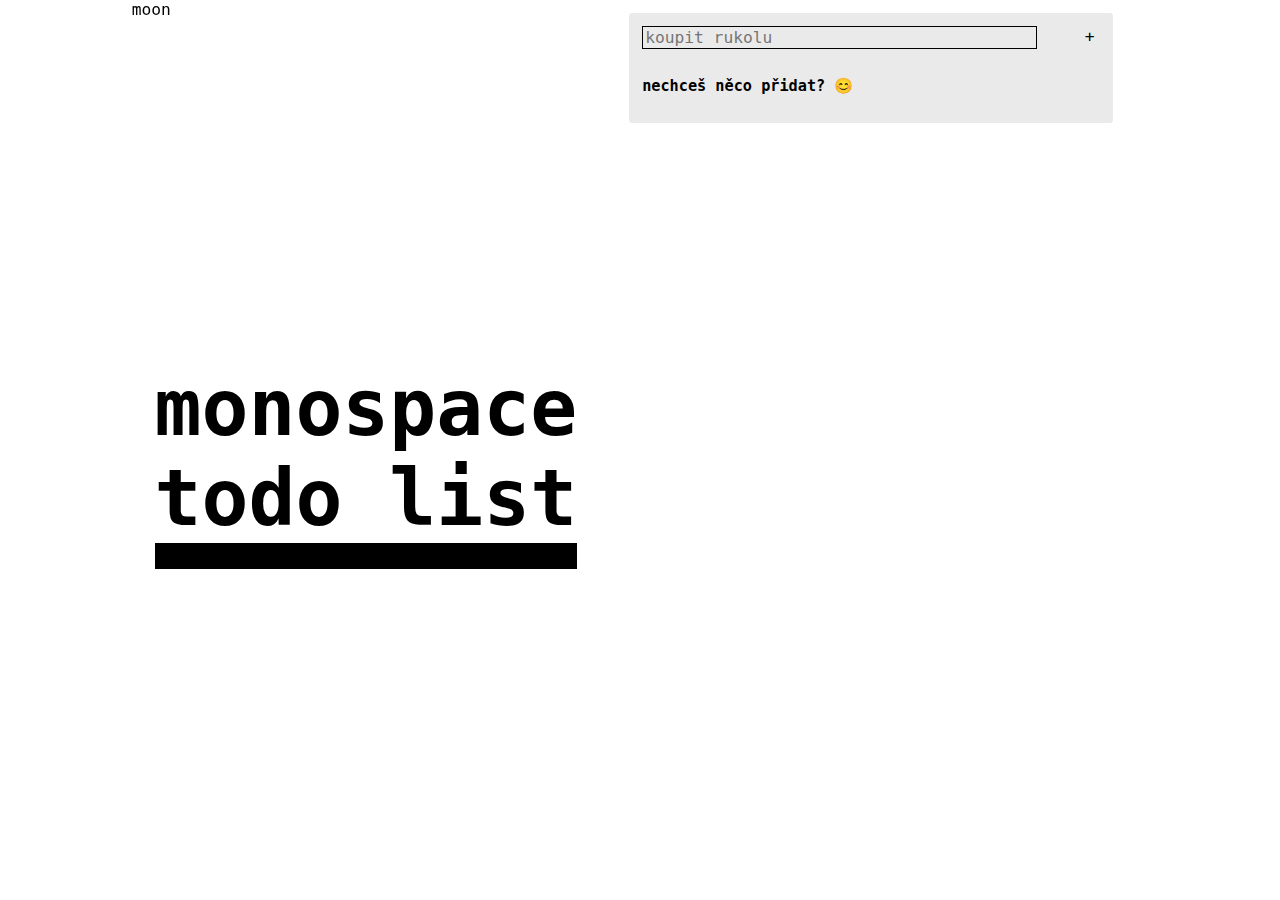
<file: mono-todo/index.html>
<!DOCTYPE html>
<html lang="en">

<head>
    <meta charset="UTF-8">
    <meta http-equiv="X-UA-Compatible" content="IE=edge">
    <meta name="viewport" content="width=device-width, initial-scale=1.0">
    <title>mono-todo</title>
    <script src="./darklight.js" defer></script>
    <script src="./index.js" defer></script>
    <link rel="stylesheet" href="style.css">
</head>

<body>
    <header>
        <h1>monospace todo list</h1>
    </header>
    <main>
        <section>
            <form id="add-task">
                <input type="text" name="new-task" id="new-task" placeholder="koupit rukolu">
                <button id="add-task-button">+</button>
            </form>
            <div id="tasks">
            </div>
        </section>
    </main>
    <button id="dark-light-mode-switch">moon</button>
</body>

</html>
</file>
<file: mono-todo/style.css>
.dark-mode {
	filter: invert(100%);
}

* {
	font-family: monospace;
}

html {
	background-color: white;
}

h1 {
	border-bottom: 1px solid;
	margin-bottom: 1.5rem;
}

header {
	background-color: white;
	position: sticky;
	top: 0;
	transition: all ease 200ms;
	padding: 1rem;
}

button {
	background: none;
	border: 0;
	border-radius: 0.25rem;
	outline: none;
	cursor: pointer;
	font-size: 1.25rem;
	width: 1.5rem;
	height: 1.5rem;
	padding: 0.25rem;
	transition: background ease-in 100ms;
	line-height: 50%;
}

button:focus,
button:hover {
	background: rgba(0, 0, 0, 0.1);
}

section {
	margin: 0 7rem;
	padding: 1rem;
	border-radius: 0.25rem;
	background-color: #eaeaea;
}

#add-task {
	margin-bottom: 1rem;
	display: flex;
	justify-content: space-between;
	align-items: center;
}

#add-task > input {
	top: 0;
	width: 85%;
	font-size: 1.25rem;
	border: none;
	border: 1px solid #000;
	background: none;
	outline: none;
	transition: background ease-in 100ms;
}

#add-task > input:hover,
#add-task > input:focus {
	background: rgba(0, 0, 0, 0.1);
}

#tasks,
.task-item {
	display: flex;
	justify-content: space-between;
}

#tasks {
	flex-direction: column;
}

.task-item {
	margin: 0.25rem 0;
}

.task-item > span {
	display: block;
	overflow: hidden;
	font-size: 1.25rem;
	font-weight: 600;
	width: 100%;
}

#new-task {
	margin-right: 1rem;
}

.delete-task-button,
.task-done {
	align-self: center;
}

#dark-light-mode-switch {
	display: block;
	position: fixed;
	top: 0;
}

[data-done="true"] > span {
	color: rgba(0, 0, 0, 0.5);
	text-decoration: line-through;
}

/* width */
::-webkit-scrollbar {
	width: 10px;
}

/* Track */
::-webkit-scrollbar-track {
	background: #f1f1f1;
}

/* Handle */
::-webkit-scrollbar-thumb {
	background: #888;
}

/* Handle on hover */
::-webkit-scrollbar-thumb:hover {
	background: #555;
}

@media (min-width: 769px) {
	body {
		display: grid;
		grid-template-columns: 1fr 2fr;
		height: 100vh;
		overflow: hidden;
	}

	header {
		margin-left: 1rem;
		font-size: 3rem;
		display: flex;
		align-items: center;
	}

	h1 {
		border-bottom: 2rem black solid;
	}

	main {
		overflow-y: scroll;
	}

	section {
		margin: 1rem 3rem;
	}
}

@media (min-width: 1023px) {
	body {
		max-width: 1023px;
		margin: auto;
	}
}
</file>
